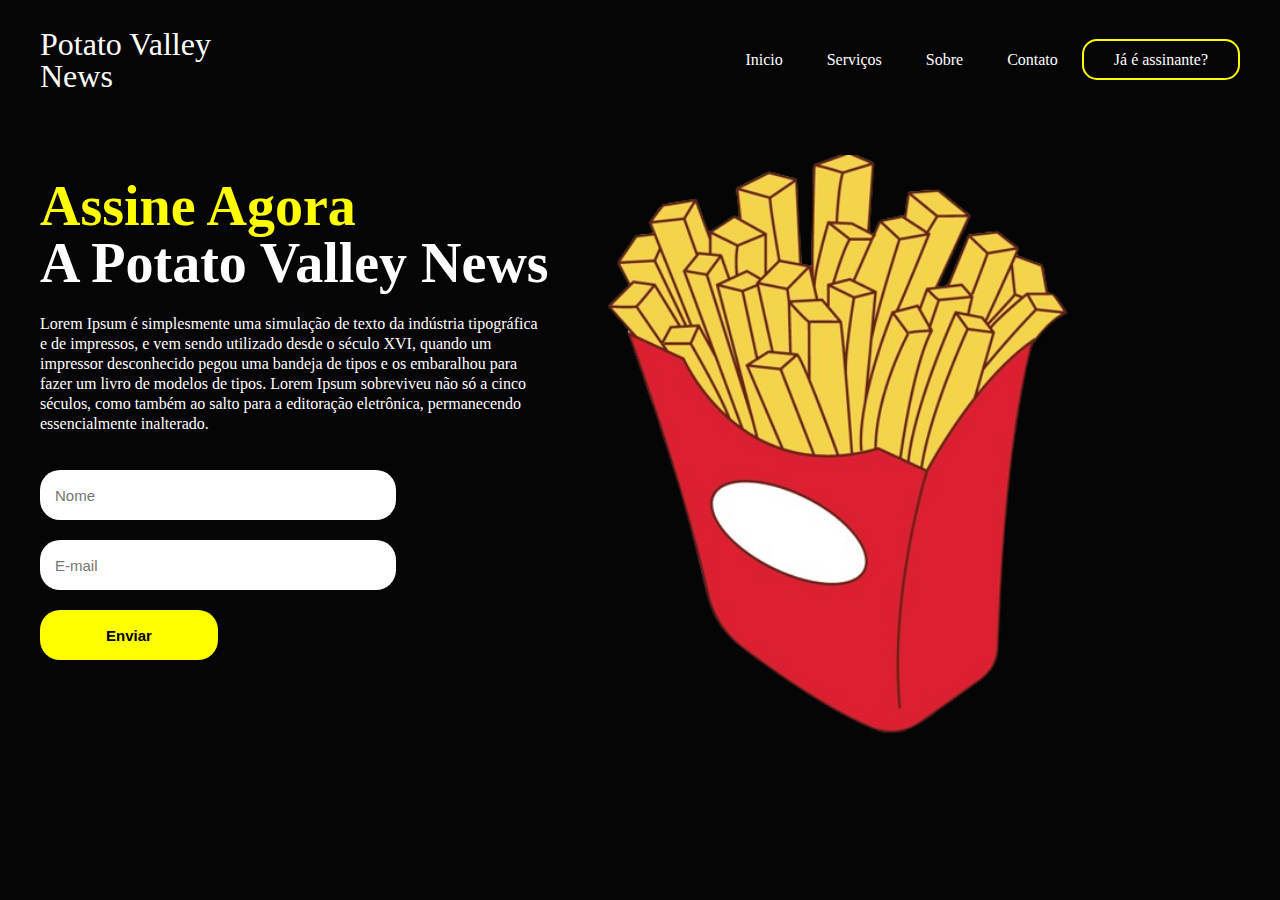
<file: index.html>
<!DOCTYPE html>
<html lang="en">
<head>
    <meta charset="UTF-8">
    <meta name="viewport" content="width=device-width, initial-scale=1.0">
    <title>Landing Page</title>
    <link rel="stylesheet" href="style/font.css">
    <link rel="stylesheet" href="style/media.css">
    <link rel="stylesheet" href="style/style.css">
</head>
<body>
    <header>
        <div id="title">
            <h1>Potato Valley</h1>
            <h1>News</h1>
        </div>
        <ul>
            <a href="#"><li>Inicio</li></a>
            <a href="#"><li>Serviços</li></a>
            <a href="#"><li>Sobre</li></a>
            <a href="#"><li>Contato</li></a>
            <a href="#" id="inscreva-se-btn"><li>Já é assinante?</li></a>
        </ul>
    </header>

    <main>
        <aside>
            <h2><span>Assine Agora</span></h2>
            <h2>A Potato Valley News</h2>
            <p>
                Lorem Ipsum é simplesmente uma simulação de texto da indústria tipográfica e de impressos, e vem sendo utilizado desde o século XVI, quando um impressor desconhecido pegou uma bandeja de tipos e os embaralhou para fazer um livro de modelos de tipos. Lorem Ipsum sobreviveu não só a cinco séculos, como também ao salto para a editoração eletrônica, permanecendo essencialmente inalterado.
            </p>
            <form>
                <input type="text" placeholder="Nome">
                <input type="email" placeholder="E-mail">
                <input type="submit" value="Enviar">
            </form>
        </aside>

        <article>
            <img src="img/Design_sem_nome-removebg-preview.png" alt="batata-do-stardew">
        </article>
    </main>
</body>
</html>
</file>
<file: style/font.css>
@font-face {
    font-family: 'poppinsblack';
    src: url('Landing Page/font/poppins-black-webfont.woff2') format('woff2'),
         url('Landing Page/font/poppins-black-webfont.woff') format('woff');
    font-weight: normal;
    font-style: normal;
  
  }
  
  
  
  
@font-face {
    font-family: 'poppinsbold';
    src: url('Landing Page/font/poppins-bold-webfont.woff2') format('woff2'),
         url('Landing Page/font/poppins-bold-webfont.woff') format('woff');
    font-weight: normal;
    font-style: normal;
  
  }
  
  
@font-face {
    font-family: 'poppinslight';
    src: url('Landing Page/font/poppins-light-webfont.woff2') format('woff2'),
         url('Landing Page/font/poppins-light-webfont.woff') format('woff');
    font-weight: normal;
    font-style: normal;
  
  }
  
  
@font-face {
    font-family: 'poppinsmedium';
    src: url('Landing Page/font/poppins-medium-webfont.woff2') format('woff2'),
         url('Landing Page/font/poppins-medium-webfont.woff') format('woff');
    font-weight: normal;
    font-style: normal;
  
  }
  
@font-face {
    font-family: 'poppinsregular';
    src: url('Landing Page/font/poppins-regular-webfont.woff2') format('woff2'),
         url('Landing Page/font/poppins-regular-webfont.woff') format('woff');
    font-weight: normal;
    font-style: normal;
  
  }
  
@font-face {
    font-family: 'poppinssemibold';
    src: url('Landing Page/font/poppins-semibold-webfont.woff2') format('woff2'),
         url('Landing Page/font/poppins-semibold-webfont.woff') format('woff');
    font-weight: normal;
    font-style: normal;
  
  }
</file>
<file: style/media.css>
@media screen and (max-width: 760px){

    header{
        flex-direction: column;
    }

    main{
        flex-direction: column;
    }

    h2{
        font-size: 38px;
    }

    form{
        margin: 0 auto;
        width: 100%;
    }

    input{
        align-self: center;
    }

    img{
        display: none;
    }

    ul{
        text-align: center;
    }
}
</file>
<file: style/style.css>
body{
    background-color: rgb(5, 5, 5);
    color: white;
    font-family:'Franklin Gothic Medium';
    max-width: 1200px;
    margin: 0 auto;
    padding: 15px;
}

header{
    display: flex;
    flex-direction: row;
    justify-content: space-between;
    align-items: center;


}

#title{
    flex-direction: column;
    line-height: 10px;

}

li{
    display: inline-block;
    margin: 20px;

}
a{
    color: white;
}
a:hover{
    color: rgb(255, 255, 0);
    transition: 01s all;
}

#inscreva-se-btn{
    border: 2px solid rgb(255, 255, 0);
    padding: 10px;
    border-radius: 15px;

}

#inscreva-se-btn:hover{
    background-color: rgb(5, 5, 5);
    color: white;

}

h1{
    font-weight: 200;

}

main{
    display: flex;
    flex-direction: row;
    margin-top: 50px;

}

h2{
    font-size: 56px;
    line-height: 10px;
    font-family: 'Franklin Gothic Medium';

}

span{
    color: rgb(255, 255, 0);

}

p{
    line-height: 20px;
    max-width: 500px;
    font-family: 'Franklin Gothic Medium';

}

img{
    width: 580px;

}

form{
    display: flex;
    flex-direction: column;
    width: 70%;

}

form [type="submit"]{
    height: 50px;
    width: 50%;
    background-color: rgb(255, 255, 0);
    color: rgb(0, 0, 0);
    font-weight: bold;

}

input{
    margin-top: 20px;
    height: 20px;
    padding: 15px;
    border-radius: 20px;
    border: none;
    font-size: 15px;

}
</file>
